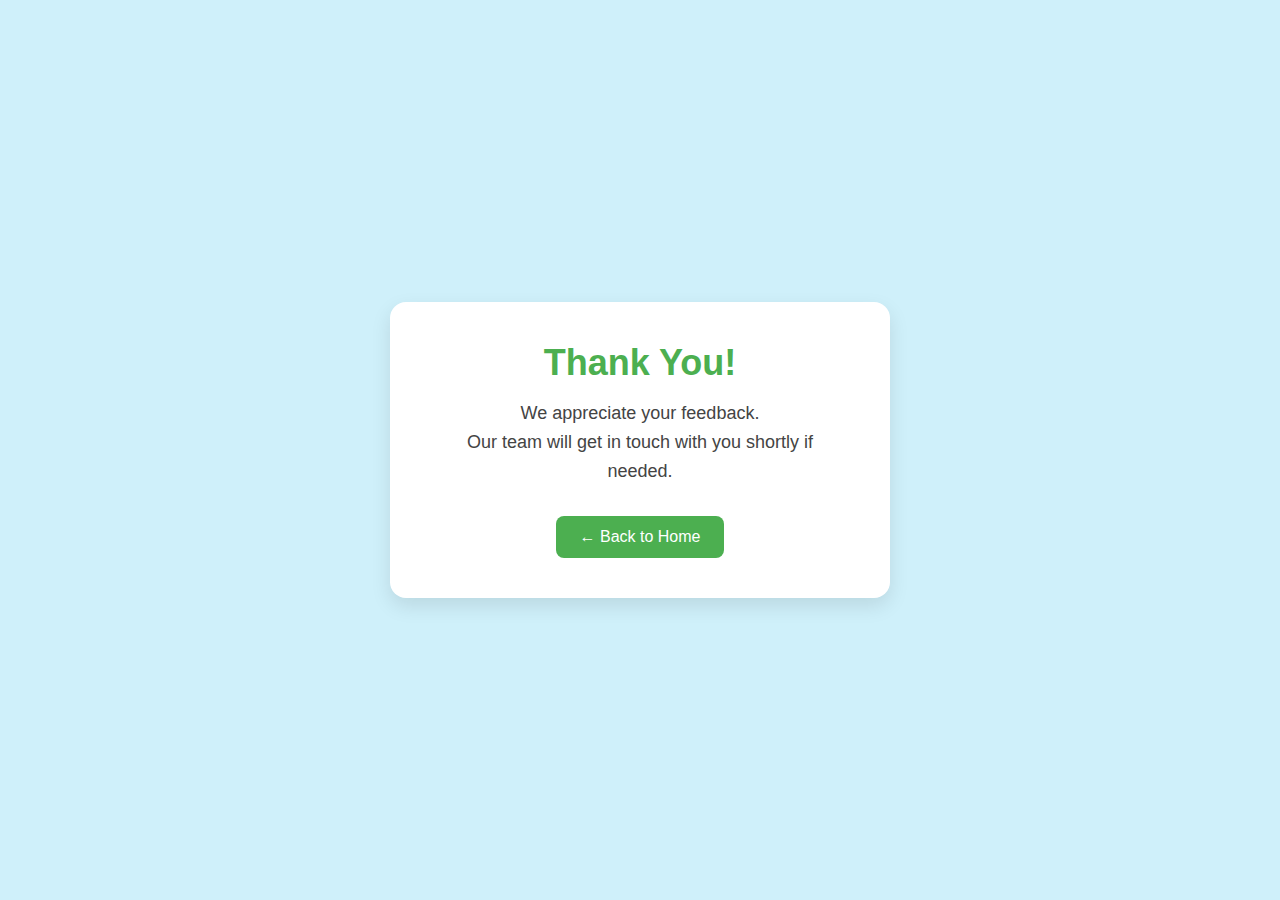
<file: cont.html>
<!DOCTYPE html>
<html lang="en">
<head>
  <meta charset="UTF-8" />
  <meta name="viewport" content="width=device-width, initial-scale=1.0"/>
  <link rel="icon" type="image/jpg" href="favicon.jpg">
  <title>HIMALAYA INSTITUTE-Feedback Received</title>
  <style>
    * {
      margin: 0;
      padding: 0;
      box-sizing: border-box;
    }

    body {
      height: 100vh;
      background:rgba(159, 225, 245, 0.5);
      display: flex;
      align-items: center;
      justify-content: center;
      font-family: 'Segoe UI', Tahoma, Geneva, Verdana, sans-serif;
    }

    .thank-you-box {
      background-color: white;
      padding: 40px 50px;
      border-radius: 16px;
      box-shadow: 0 8px 20px rgba(0, 0, 0, 0.1);
      text-align: center;
      animation: fadeIn 1s ease-in-out;
      max-width: 500px;
    }

    .thank-you-box h1 {
      color: #4caf50;
      font-size: 36px;
      margin-bottom: 15px;
    }

    .thank-you-box p {
      font-size: 18px;
      color: #444;
      margin-bottom: 30px;
      line-height: 1.6;
    }

    .thank-you-box button {
      background-color: #4caf50;
      color: white;
      padding: 12px 24px;
      font-size: 16px;
      border: none;
      border-radius: 8px;
      cursor: pointer;
      transition: background-color 0.3s ease;
    }

    .thank-you-box button:hover {
      background-color: #439945;
    }

    @keyframes fadeIn {
      from { opacity: 0; transform: translateY(20px); }
      to { opacity: 1; transform: translateY(0); }
    }
  </style>
</head>
<body>
  <div class="thank-you-box">
    <h1>Thank You!</h1>
    <p>We appreciate your feedback.<br>Our team will get in touch with you shortly if needed.</p>
    <a href="index.html" style="text-decoration: none;">
      <button>← Back to Home</button>
    </a>
  </div>
</body>
</html>
</file>
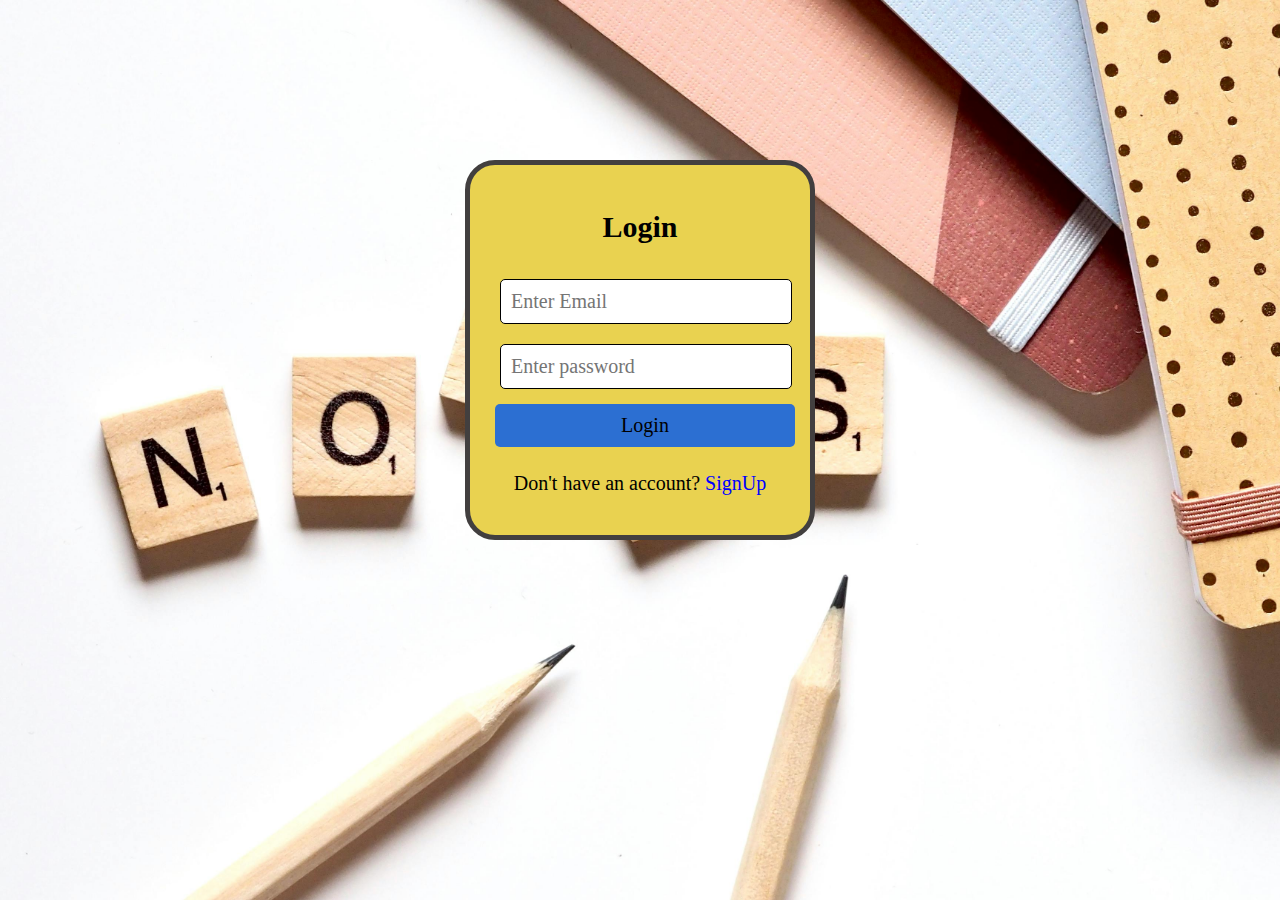
<file: i.html>
<!DOCTYPE html>
<html lang="en">

<head>
    <meta charset="UTF-8">
    <meta name="viewport" content="width=device-width, initial-scale=1.0">
    <link rel="icon" type="image/jpg" href="favicon.jpg">
    <title>Login page</title>
    <style>
        *{
            font-family: 'Times New Roman', Times, serif;
        }

        body{
            background-image: url("log1.jpg");
            background-size: cover;
            background-position: center;
            background-repeat: no-repeat;
            margin: 50px;
            height: 100%;
        }
           .login {
        
            width: 300px;
            margin: 100px auto; 
            padding: 20px;
            border: 5px solid rgb(66, 63, 63);
            background-color: rgb(233, 210, 80);
            text-align: center;
            border-radius: 30px;
            position: relative;
            top:60px;
        }
        
        input {
            width: 90%;
            padding: 10px;
            margin: 10px;
            border-radius: 5px;
            border: 1px solid black;
            font-size: medium;
        }
        button {
           padding: 10px;
           width: 100%;
            background-color: rgb(44, 111, 210);
            border: none;
            border-radius: 5px;
            margin:5px;
            color: black;
            font-size: medium;
        }
        a:link{
            text-decoration: none;
            color:blue;
        }
        a:hover{
            text-decoration: none;
            color: red;
        }
       
    </style>
</head>

<body>
    <div class="login">
            <h2 style="font-size:30px;">Login</h2>
            <form action="index.html">
                <input type="email" placeholder="Enter Email" style="font-size:20px;"required><br>
                <input type="password" placeholder="Enter password" style="font-size:20px;" required><br>
                <button type="submit" style="color: black;font-size: 20px;">Login</a></button>
            </form>
            <p style="font-size:20px;">Don't have an account? <a href="signup.html">SignUp</a></p>
        </div>
</body>

</html>
</file>
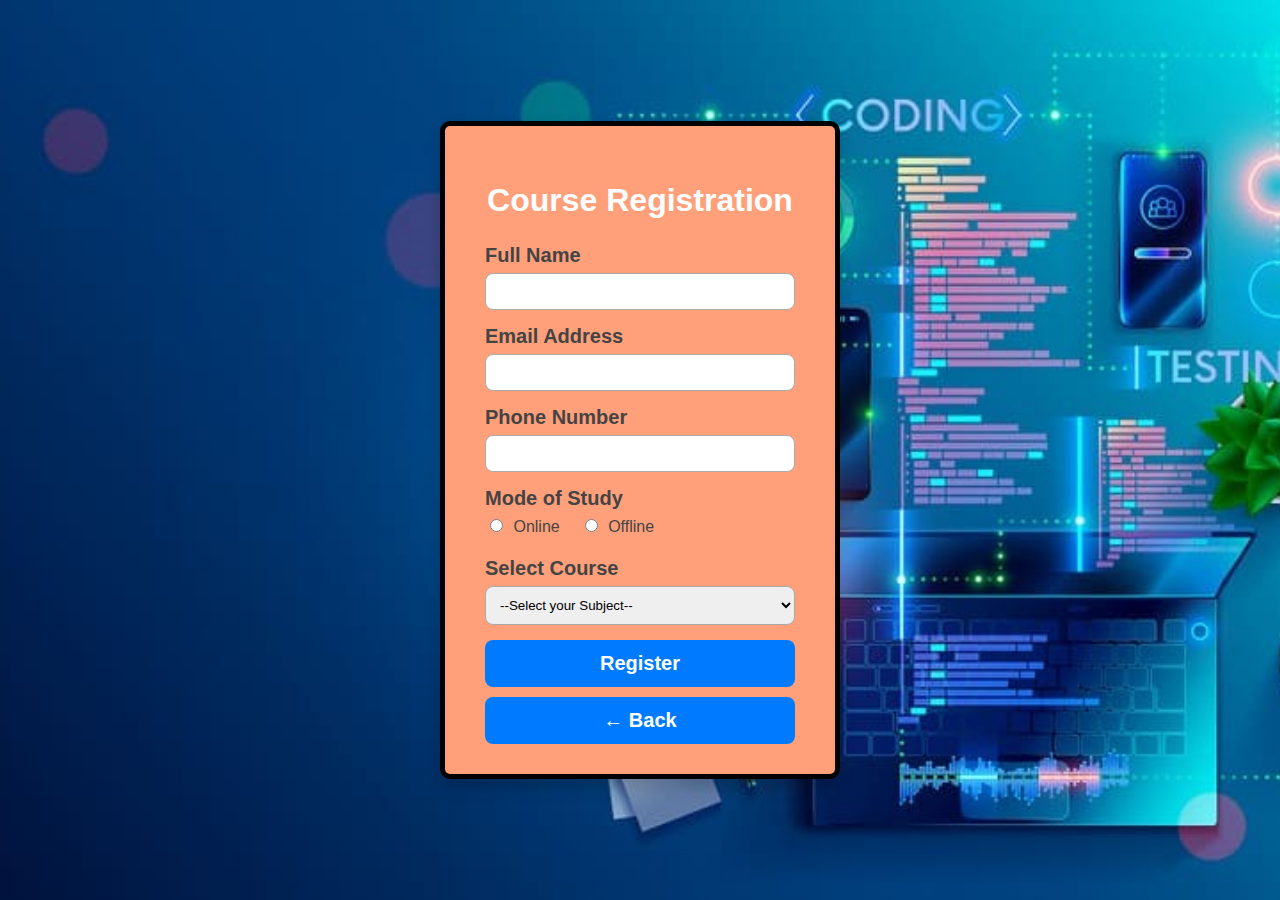
<file: registration-form.html>
<!DOCTYPE html>
<html lang="en">
<head>
    <meta charset="UTF-8">
    <meta name="viewport" content="width=device-width, initial-scale=1.0">
    <link rel="icon" type="image/jpg" href="favicon.jpg">
    <title>HIMALAYA INSTITUTE - Course Registration</title>
    <style>
        * {
            box-sizing: border-box;
            font-family: 'Segoe UI', Tahoma, Geneva, Verdana, sans-serif;
        }

        body {
            margin: 0;
            background-image: url(reg.jpg);
            background-size: cover;
            background-position: center;
            display: flex;
            justify-content: center;
            align-items: center;
            height: 100vh;
            color: black;
        }

        .form-container {
            background:lightsalmon;
            padding: 30px 40px;
            border-radius: 10px;
            box-shadow: 0 8px 16px rgba(0, 0, 0, 0.2);
            max-width: 400px;
            width: 100%;
            border: 5px solid black ;
        }

        .form-container h2 {
            text-align: center;
            margin-bottom: 25px;
            color: #333;
        }

        .form-group {
            margin-bottom: 15px;
        }

        .form-group label {
            display: block;
            margin-bottom: 6px;
            color: #444;
        }

        .form-group input,
        .form-group select {
            width: 100%;
            padding: 10px;
            border: 1px solid #aaa;
            border-radius: 8px;
        }

        .form-group input[type="radio"] {
            width: auto;
            margin-right: 6px;
            font-size:18px;
        }

        .form-group .radio-group {
            display: flex;
            gap: 20px;
            margin-top: 5px;
        }

        .form-group input:focus,
        .form-group select:focus {
            outline: none;
            border-color:black;
            box-shadow: 0 0 6px black;
        }

        button {
            width: 100%;
            padding: 12px;
            background-color: #007bff;
            color: white;
            border: none;
            border-radius: 8px;
            font-size: 16px;
            cursor: pointer;
            transition: background-color 0.3s ease;
        }

        button:hover {
            background-color: #0056b3;
        }
    </style>
</head>
<body>
    <div class="form-container">
        <h2 style="font-weight: bolder; font-size: xx-large;color: white;">Course Registration</h2>
        <form action="Thank.html">
            <div class="form-group">
                <label for="fullname" style="font-size:20px; font-weight: bold;">Full Name</label>
                <input type="text" id="fullname" name="fullname" required>
            </div>

            <div class="form-group">
                <label for="email" style="font-size:20px; font-weight: bold;">Email Address</label>
                <input type="email" id="email" name="email" required>
            </div>

            <div class="form-group">
                <label for="phone" style="font-size:20px; font-weight: bold;">Phone Number</label>
                <input type="tel" id="phone" name="phone" required>
            </div>

            <div class="form-group">
                <label style="font-size:20px; font-weight: bold;">Mode of Study</label>
                <div class="radio-group">
                    <label><input type="radio" name="mode" value="online" required> Online</label>
                    <label><input type="radio" name="mode" value="offline" required> Offline</label>
                </div>
            </div>
            <div class="form-group">
                <label for="course" style="font-size:20px; font-weight: bold;">Select Course</label>
                <select id="course" name="course" required>
                <option value="">--Select your Subject--</option>
                <option value="java">Java</option>
                <option value="python">Python</option>
                <option value="html-css">HTML & CSS</option>
                <option value="aiml">AIML</option>
                <option value="data-science">Data Science</option>
                </select>
            </div>

            <button type="submit" style="font-size:20px; font-weight: bold;">Register</button>

        </form>
         <a href="index.html" style="text-decoration: none;"><button type="submit" style="font-size:20px; font-weight: bold; margin-top: 10px;">← Back</button></a>
    </div>
</body>
</html>
</file>
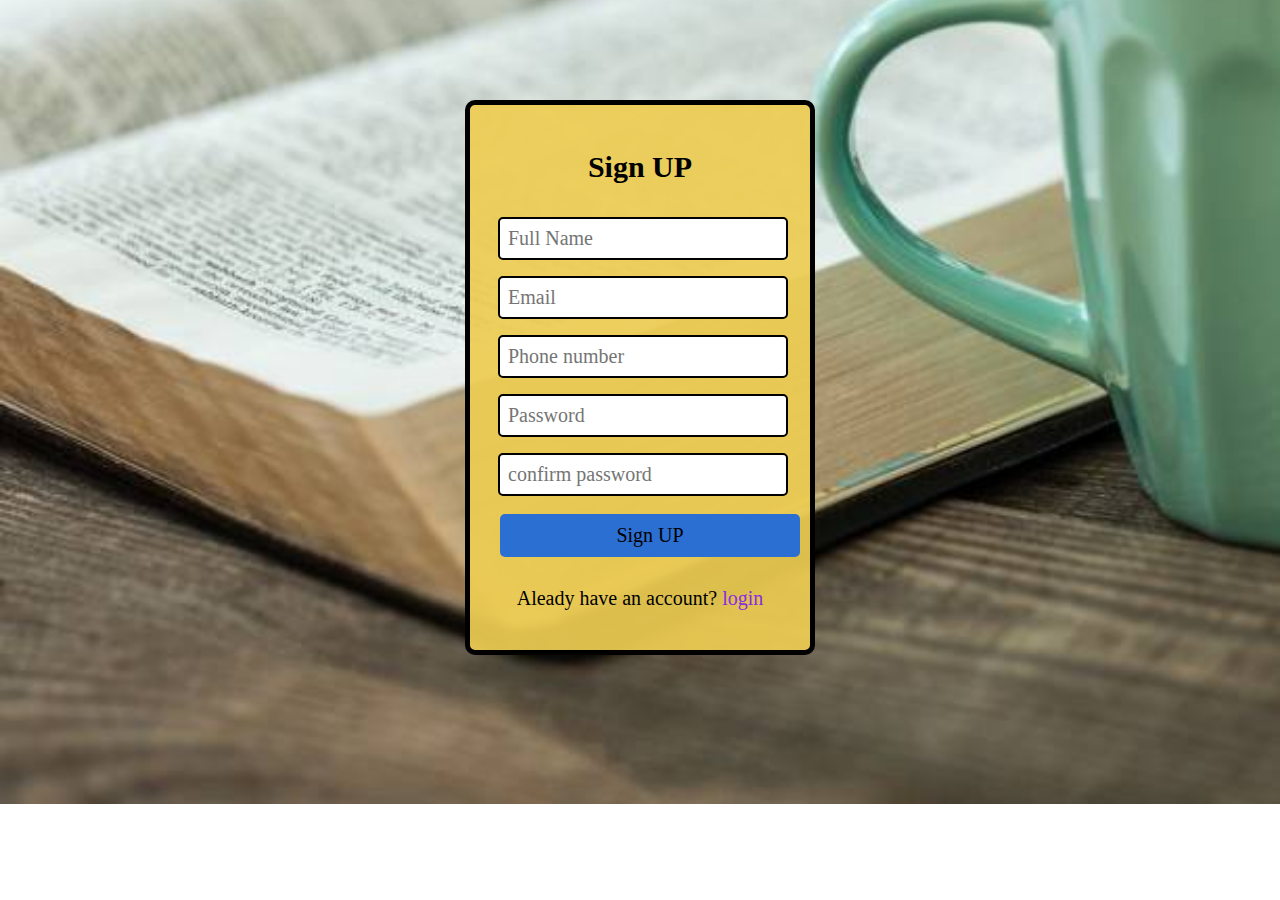
<file: signup.html>
<!DOCTYPE html>
<html lang="en">
    <head>
        <meta charset="UTF-8">
        <meta name="viewport" content="width=device-width, initial-scale=1.0">
         <link rel="icon" type="image/jpg" href="favicon.jpg">
        <title>Sign UP Page</title>
        <style>
           *{
            font-family: 'Times New Roman', Times, serif;
           }
            form{
                font-size: medium;
                text-align: justify;
            }
          body{
              
                background-image: url(sin1.jpg);
                background-size: cover;
                background-position: center;
                background-repeat: no-repeat;
                margin: 0;
                height: 100%;
            
           }
            .signup-info{
                padding: 20px;
                border: 5px solid black;
                background-color:rgba(237, 204, 83, 0.928);
                margin: 100px auto;
                text-align: center;
                border-radius: 10px;
                width: 300px;

            }
            input{
                width: 90%;
                padding: 8px;
                margin: 8px;
                border-radius: 5px;
                border: 2px solid;
                font-size: medium;
            }
        button {
            padding: 10px;
            width: 100%;
            background-color: rgb(44, 111, 210);
            border: none;
            border-radius: 5px;
            margin: 10px;
            color: black;
            font-size: medium;
        }
        a{
            text-decoration: none;
            color: blueviolet;
        }
        a:hover{
            color: red;
        }
        </style>
    </head>
    <body>
        <div class="signup-info">
            <h2 style="font-size:30px;">Sign UP</h2>
            <form action="index.html">
                <input type="text" placeholder="Full Name"style="font-size: 20px;" required><br>
                <input type="email" placeholder="Email" style="font-size: 20px;" required><br>
                <input type="tel" placeholder="Phone number" pattern="[0-9]{10}"
                   style="font-size: 20px;" required><br>
                <input type="password" placeholder="Password" style="font-size: 20px;" required><br>
                <input type="password" placeholder="confirm password"
                   style="font-size: 20px;"  required><br>
                <button type="submit" style="font-size: 20px;">Sign UP</button>
            </form>
            <p style="font-size: 20px;"> Aleady have an account? <a href="i.html">login</a></p>
        </div>
    </body>

</html>
</file>
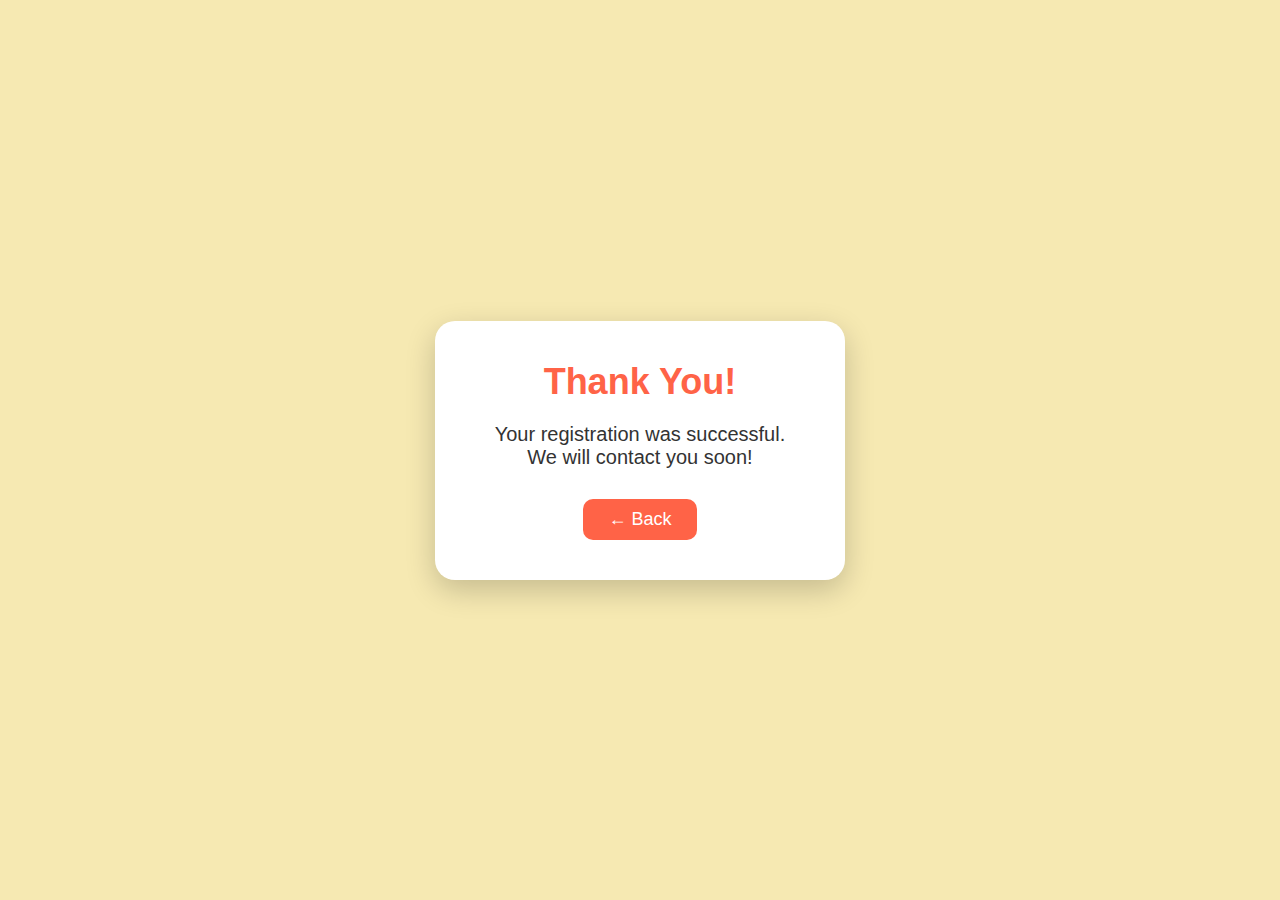
<file: Thank.html>
<!DOCTYPE html>
<html lang="en">
<head>
  <meta charset="UTF-8" />
  <meta name="viewport" content="width=device-width, initial-scale=1.0"/>
  <link rel="icon" type="image/jpg" href="favicon.jpg">
  <title>HIMALAYA INSTITUTE-Thank You</title>
  <style>
    * {
      margin: 0;
      padding: 0;
      box-sizing: border-box;
    }

    body {
      height: 100vh;
      background: rgba(238, 211, 102, 0.5);
      display: flex;
      align-items: center;
      justify-content: center;
      font-family: 'Segoe UI', Tahoma, Geneva, Verdana, sans-serif;
    }

    .thank-you-box {
      background-color: white;
      padding: 40px 60px;
      border-radius: 20px;
      box-shadow: 0 10px 30px rgba(0, 0, 0, 0.2);
      text-align: center;
      animation: fadeIn 1.5s ease-in-out;
    }

    .thank-you-box h1 {
      color: #ff6347;
      font-size: 36px;
      margin-bottom: 20px;
    }

    .thank-you-box p {
      font-size: 20px;
      color: #333;
      margin-bottom: 30px;
    }

    .thank-you-box button {
      background-color: #ff6347;
      color: white;
      padding: 10px 25px;
      font-size: 18px;
      border: none;
      border-radius: 10px;
      cursor: pointer;
      transition: background-color 0.3s;
    }

    .thank-you-box button:hover {
      background-color: #e5533d;
    }

    @keyframes fadeIn {
      from { opacity: 0; transform: translateY(50px); }
      to { opacity: 1; transform: translateY(0); }
    }
  </style>
</head>
<body>
  <div class="thank-you-box">
    <h1>Thank You!</h1>
    <p>Your registration was successful.<br>We will contact you soon!</p>
    <a href="index.html" style="text-decoration: none;">
       <button>← Back</button>
    </a>
  </div>
</body>
</html>
</file>
